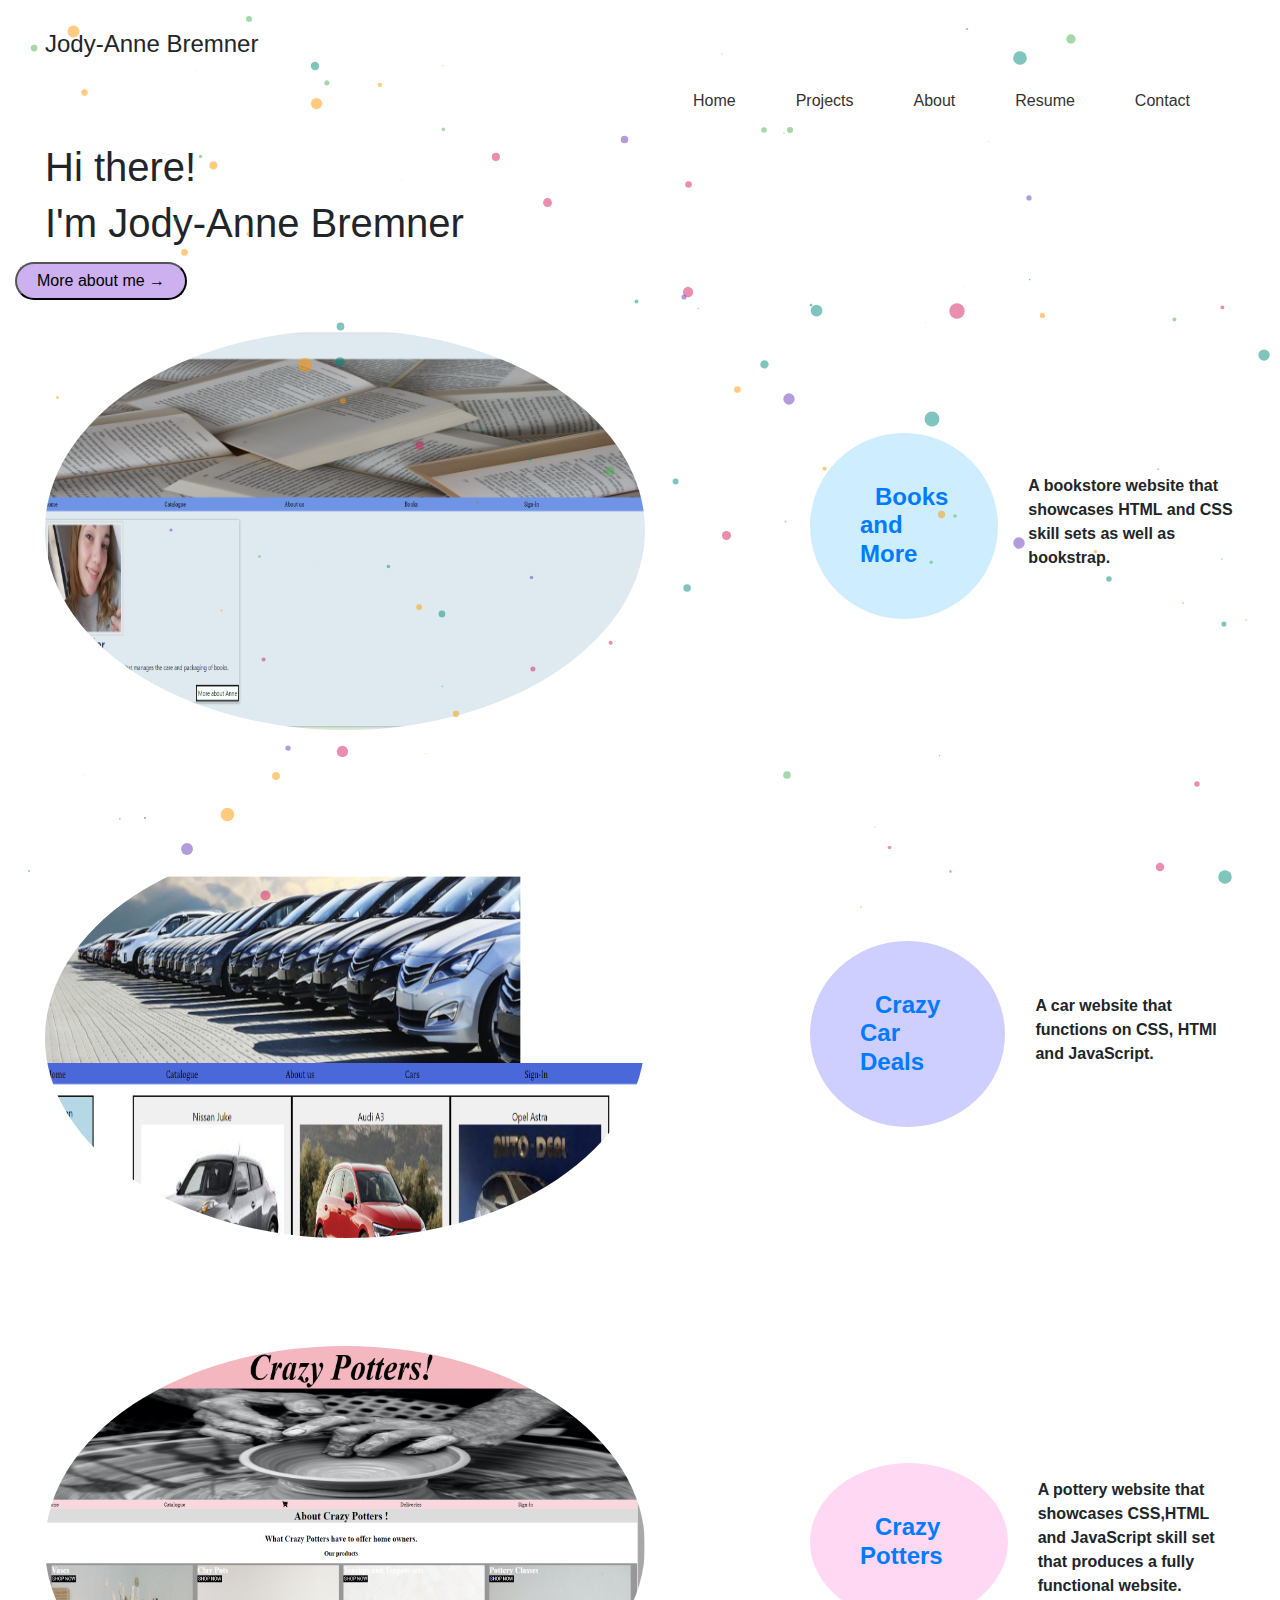
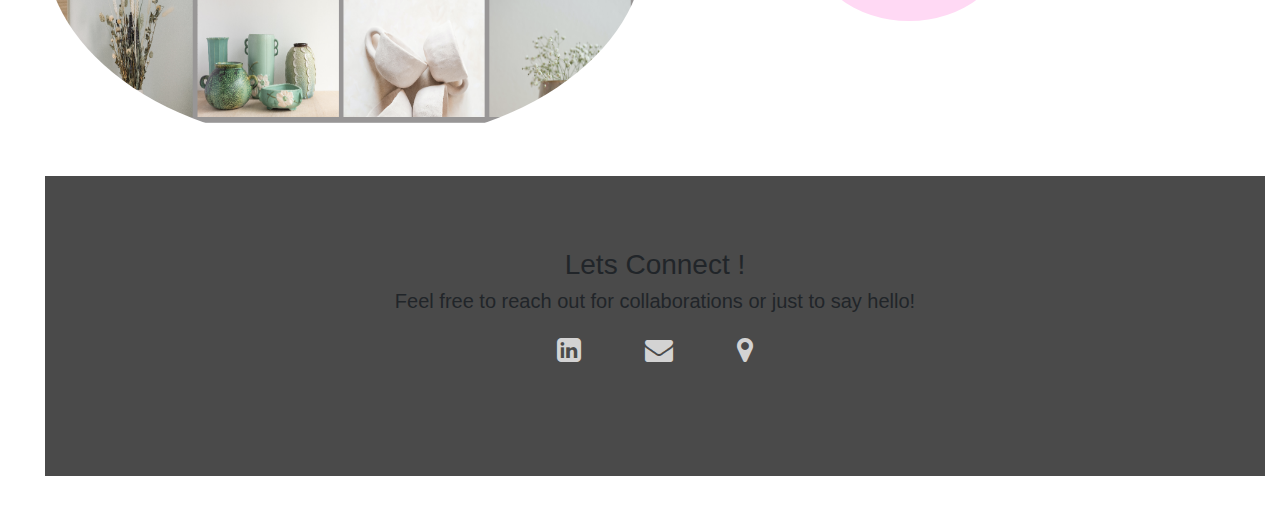
<file: index.html>
<!DOCTYPE html>
<html>

<head>
  <!-- Google tag (gtag.js) -->
<script async src="https://www.googletagmanager.com/gtag/js?id=G-2NK1XZ89VV"></script>
<script>
  window.dataLayer = window.dataLayer || [];
  function gtag(){dataLayer.push(arguments);}
  gtag('js', new Date());

  gtag('config', 'G-2NK1XZ89VV');
</script>
  <title>Portfolio</title>
  <meta charset="UTF-8" />
  <link rel="stylesheet" href="https://stackpath.bootstrapcdn.com/bootstrap/4.1.0/css/bootstrap.min.css">
  <link rel="stylesheet" href="webpage.css" type="text/css">
  <link rel="stylesheet" href="https://cdnjs.cloudflare.com/ajax/libs/font-awesome/4.7.0/css/font-awesome.min.css">
  <script type="text/javascript" src="webpage.js" defer></script>
  <header>
    <h4>Jody-Anne Bremner</h4>
    <div class="headers" id="headers">
      <nav>
        <ul>
          <li><a href="index.html">Home</a></li>
          <li><a href="Projects.html">Projects</a></li>
          <li><a href="About.html">About</a></li>
          <li><a href="./#/Jody-anne Bremner.png">Resume</a></li>
          <li><a href="Contact.html">Contact</a></li>
        </ul>
      </nav>
    </div>
    <h1>Hi there!</h1>
    <h1>I'm Jody-Anne Bremner</h1>
  </header>

<body>
 <button class="button"><a href="About.html">More about me →</a></button>
   <br>
   <div class="image-text">
    <img src="./images/BooksandMore.png" width="600px" height="400px" class="CrazyP">
    <h3><a href="Projects.html">Books and More</a></h3>
    <br>
    <p> A bookstore website that showcases HTML and CSS skill sets as well as bookstrap. 
    </p>
  </div>
  <br>
   <br>
   <div class="image-text2">
    <img src="./images/CrazyCarDeals.png" width="600px" height="400px" class="CrazyP">
    <h3><a href="Projects.html">Crazy Car Deals</a></h3>
    <br>
    <p> A car website that functions on CSS, HTMl and JavaScript. 
    </p>
  </div>
  <br>
   <br>
   <div class="image-text3">
    <img src="./images/CrazyPotters.png" width="600px" height="400px" class="CrazyP">
    <h3><a href="Projects.html">Crazy Potters</a></h3>
    <br>
    <p> A pottery website that showcases CSS,HTML and JavaScript skill set that produces
      a fully functional website. 
    </p>
  </div>
</body>
<footer>
  <div id="banner2">
    <br>
    <br>
    <br>
  <h3> Lets Connect !</h3>
  <h5>Feel free to reach out for collaborations or just to say hello!</h5>
  <a href="https://www.linkedin.com/in/jody-bremner-3286221b1/"><i class="fa fa-linkedin-square" style="font-size: 28px; color: lightgray;"></i></a>
     <a href="mailto:jodybremner@gmail.com"><i class="fa fa-envelope" style="font-size:28px;color:lightgray"></i></a>
     <a href="https://www.google.co.za/maps/place/Monument+Park,+Pretoria,+0105/@-25.8074873,28.2138227,14z/data=!3m1!4b1!4m5!3m4!1s0x1e95614603d8b819:0xe2ebf471e7599868!8m2!3d-25.8037302!4d28.234276"><i class="fa fa-map-marker" style="font-size: 28px;color: lightgray"></i></a>
  </div>
</footer>
</file>
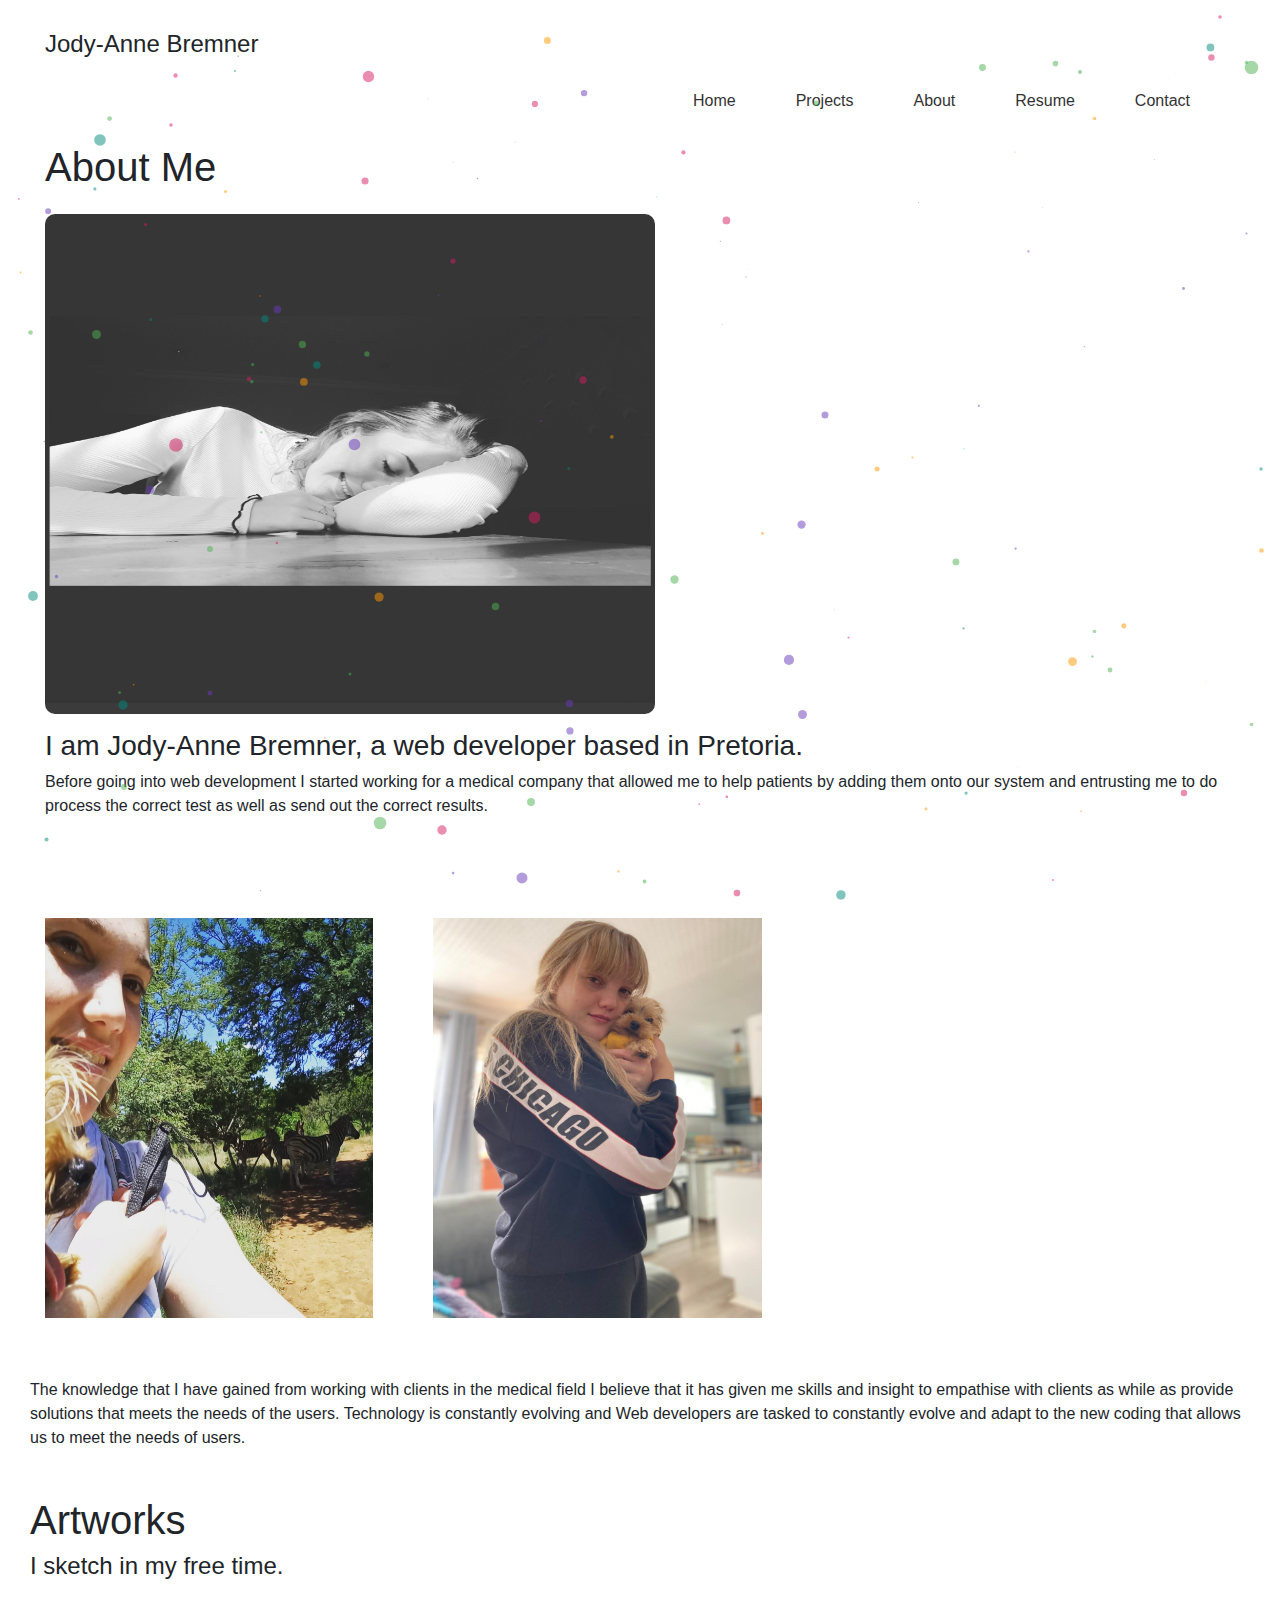
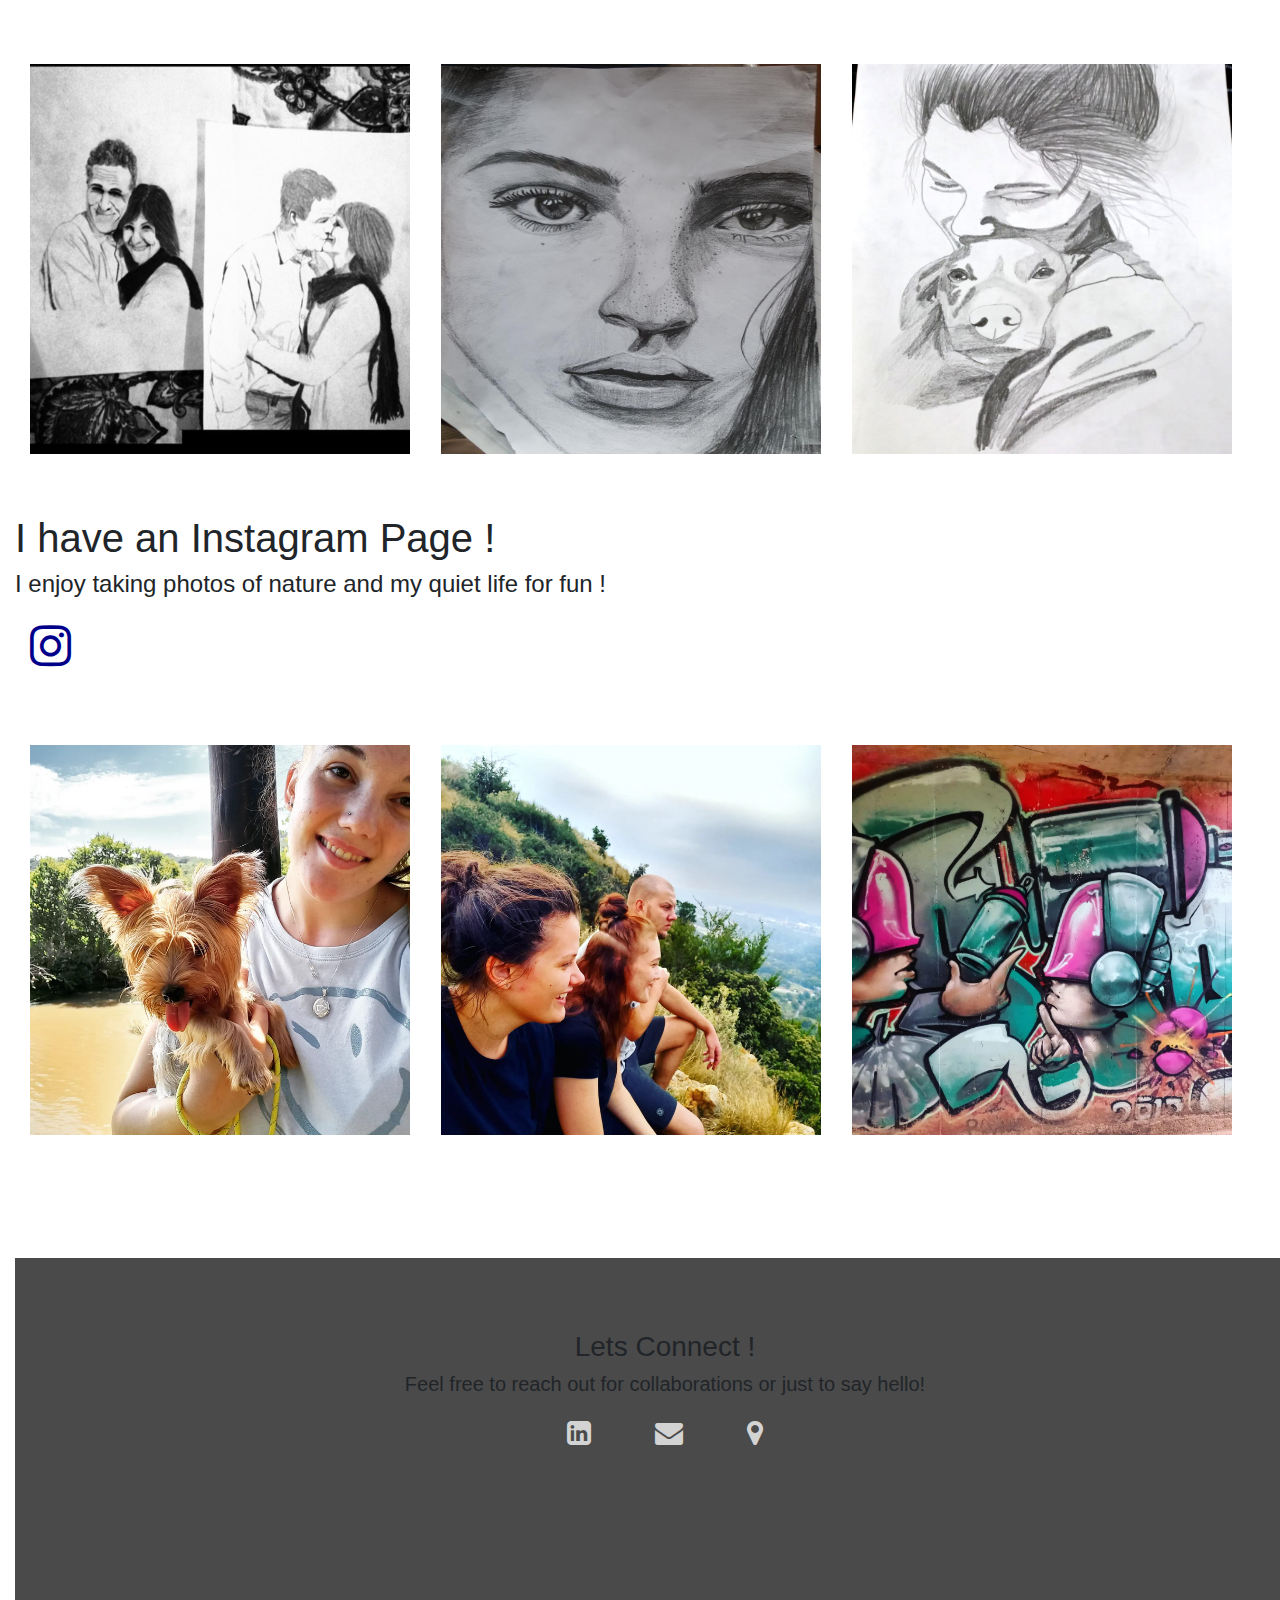
<file: About.html>
<!DOCTYPE html>
<html>

<head>
  <!-- Google tag (gtag.js) -->
<script async src="https://www.googletagmanager.com/gtag/js?id=G-2NK1XZ89VV"></script>
<script>
  window.dataLayer = window.dataLayer || [];
  function gtag(){dataLayer.push(arguments);}
  gtag('js', new Date());

  gtag('config', 'G-2NK1XZ89VV');
</script>
  <title>Portfolio</title>
  <meta charset="UTF-8" />
  <link rel="stylesheet" href="https://stackpath.bootstrapcdn.com/bootstrap/4.1.0/css/bootstrap.min.css">
  <link rel="stylesheet" href="webpage.css" type="text/css">
  <link rel="stylesheet" href="https://cdnjs.cloudflare.com/ajax/libs/font-awesome/4.7.0/css/font-awesome.min.css">
  <script type="text/javascript" src="webpage.js" defer></script>
  <header>
    <h4>Jody-Anne Bremner</h4>
    <div class="headers" id="headers">
      <nav>
        <ul>
          <li><a href="index.html">Home</a></li>
          <li><a href="Projects.html">Projects</a></li>
          <li><a href="About.html">About</a></li>
          <li><a href="./images/Jody-anne Bremner.png">Resume</a></li>
          <li><a href="Contact.html">Contact</a></li>
        </ul>
      </nav>
    </div>
    </header>
    <body>
            <div id="Image1" class="Image1">
                <h1>About Me</h1>
                <img id="ImageMe" class="ImageMe" src="./images/Jody.jpeg" width="50%" height="500px">
            <h3>I am Jody-Anne Bremner, a web developer based in Pretoria.</h3>
            <p>Before going into web development I started working for a medical company
                that allowed me to help patients by adding them onto our system and entrusting me 
                to do process the correct test as well as send out the correct results.
            </p>
            </div>

        <br>
            <div class="row">
                <div class="column">
                  <img src="./images/Outside.jpeg" alt="Outdoors" width="100%" height="400px">
                </div>
                <div class="column">
                  <img src="./images/Bang.jpeg" alt="Bangs" width="100%" height="400px">
                </div>

            <div>
            <p>The knowledge that I have gained from working with clients in the medical field 
                I believe that it has given me skills and insight to empathise with clients as while
                as provide solutions that meets the needs of the users. Technology is constantly evolving 
                and Web developers are tasked to constantly evolve and adapt to the new coding that 
                allows us to meet the needs of users.
            </p>
            </div>
        <div>
            <h1>Artworks</h1>
            <h4>I sketch in my free time.</h4>
            </div>
            <div class="row">
                <div class="column">
                  <img src="./images/Aunt.jpeg" alt="Outdoors" width="380px" height="390px">
                </div>
                <div class="column">
                  <img src="./images/Lady.jpeg" alt="Bangs" width="380px" height="390px">
                </div>
                <div class="column">
                    <img src="./images/Muesli.jpeg" alt="Bangs" width="380px" height="390px">
                  </div>
              <div>
              <h1>I have an Instagram Page !</h1>
              <h4>I enjoy taking photos of nature and my quiet life for fun !</h4> <a href="http://www.instagram.com/its_me.anne_."><i class="fa fa-instagram" style="font-size: 48px;color: darkblue"></i></a>
              <div class="row">
                <div class="column">
                  <img src="./images/Bailey.jpeg" alt="Outdoors" width="380px" height="390px">
                </div>
                <div class="column">
                  <img src="./images/Hike.jpeg" alt="Bangs" width="380px" height="390px">
                </div>
                <div class="column">
                    <img src="./images/Grafiti.jpeg" alt="Bangs" width="380px" height="390px">
                  </div>
                  
            </div>
    </body>
    <br>
    <span>
        <div id="banner3">
          <br>
          <br>
          <br>
        <h3> Lets Connect !</h3>
        <h5>Feel free to reach out for collaborations or just to say hello!</h5>
           <a href="https://www.linkedin.com/in/jody-bremner-3286221b1/"><i class="fa fa-linkedin-square" style="font-size: 28px; color: lightgray;"></i></a>
           <a href="mailto:jodybremner@gmail.com"><i class="fa fa-envelope" style="font-size:28px;color:lightgray"></i></a>
           <a href="https://www.google.co.za/maps/place/Monument+Park,+Pretoria,+0105/@-25.8074873,28.2138227,14z/data=!3m1!4b1!4m5!3m4!1s0x1e95614603d8b819:0xe2ebf471e7599868!8m2!3d-25.8037302!4d28.234276"><i class="fa fa-map-marker" style="font-size: 28px;color: lightgray"></i></a>
        </div>
    </span>
</file>
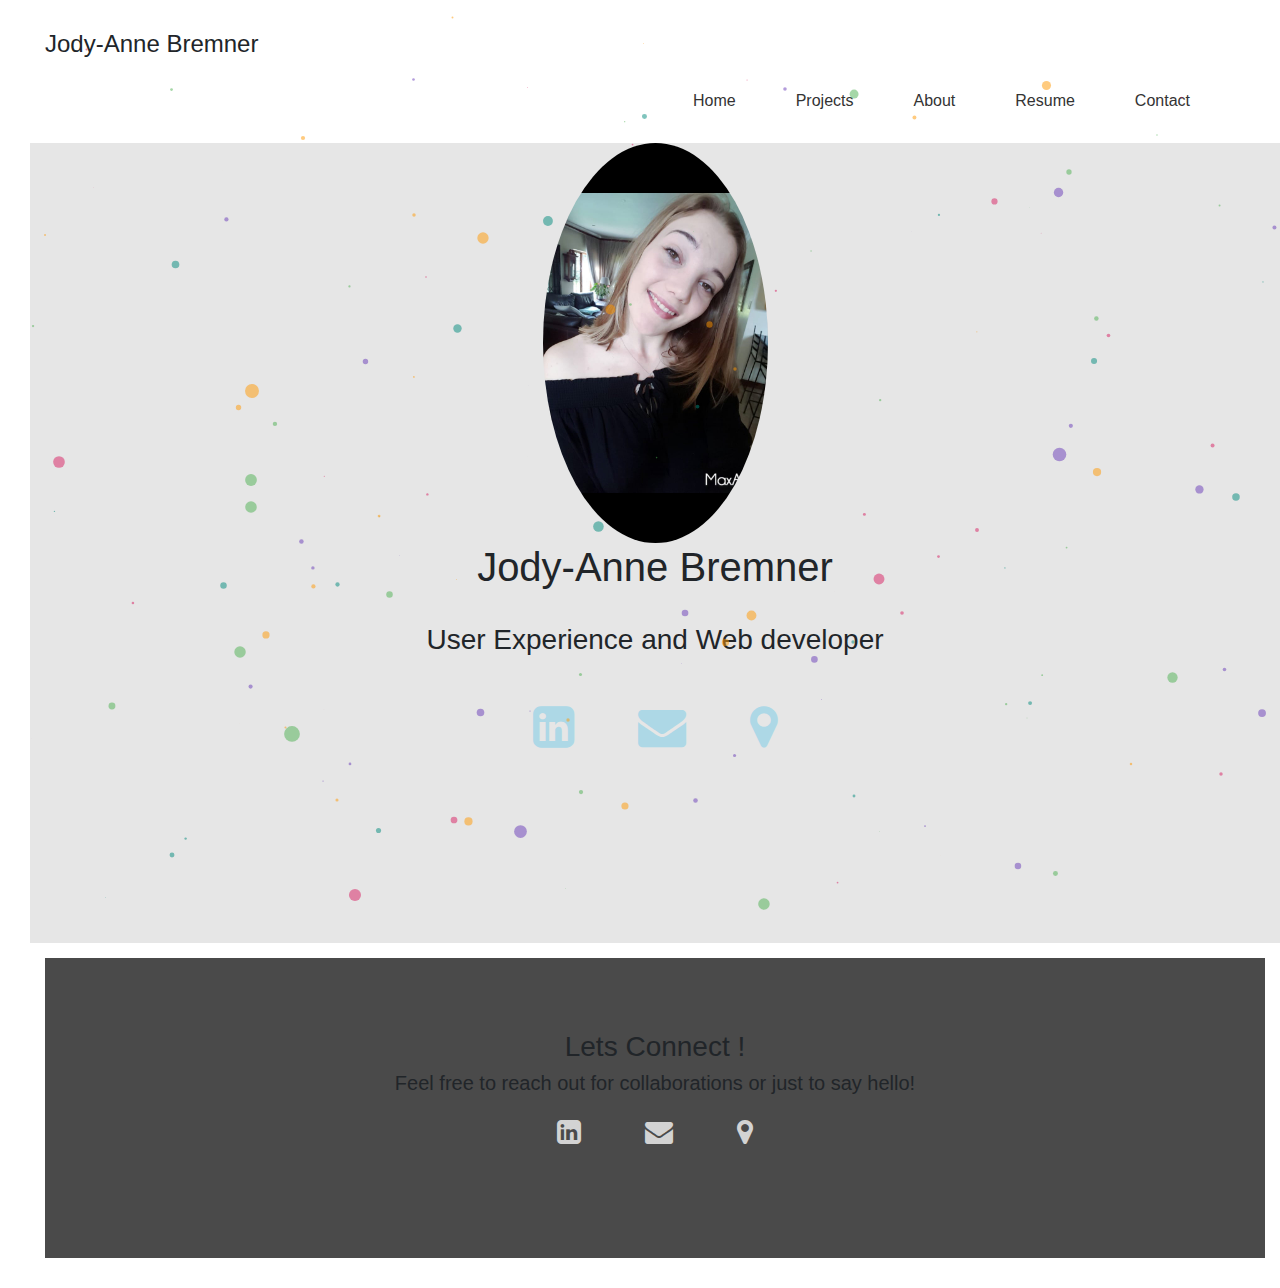
<file: Contact.html>
<!DOCTYPE html>
<html>

<head>
  <!-- Google tag (gtag.js) -->
<script async src="https://www.googletagmanager.com/gtag/js?id=G-2NK1XZ89VV"></script>
<script>
  window.dataLayer = window.dataLayer || [];
  function gtag(){dataLayer.push(arguments);}
  gtag('js', new Date());

  gtag('config', 'G-2NK1XZ89VV');
</script>
  <title>Portfolio</title>
  <meta charset="UTF-8" />
  <link rel="stylesheet" href="https://stackpath.bootstrapcdn.com/bootstrap/4.1.0/css/bootstrap.min.css">
  <link rel="stylesheet" href="webpage.css" type="text/css">
  <link rel="stylesheet" href="https://cdnjs.cloudflare.com/ajax/libs/font-awesome/4.7.0/css/font-awesome.min.css">
  <script type="text/javascript" src="webpage.js" defer></script>
  <header>
    <h4>Jody-Anne Bremner</h4>
    <div class="headers" id="headers">
      <nav>
        <ul>
          <li><a href="index.html">Home</a></li>
          <li><a href="Projects.html">Projects</a></li>
          <li><a href="About.html">About</a></li>
          <li><a href="./images/Jody-anne Bremner.png">Resume</a></li>
          <li><a href="Contact.html">Contact</a></li>
        </ul>
      </nav>
    </div>
    </header>
    <body>
        <div id="banner">
         <img src="./images/Short.jpeg" class="Short" id="Short" height="400px">
         <h1 id="text1">Jody-Anne Bremner</h1>
         <br>
         <h3>User Experience and Web developer</h3>
         <br>
         <a href="https://www.linkedin.com/in/jody-bremner-3286221b1/"><i class="fa fa-linkedin-square" style="font-size: 48px; color: lightblue;"></i></a>
         <a href="mailto:jodybremner@gmail.com"><i class="fa fa-envelope" style="font-size:48px;color:lightblue"></i></a>
         <a href="https://www.google.co.za/maps/place/Monument+Park,+Pretoria,+0105/@-25.8074873,28.2138227,14z/data=!3m1!4b1!4m5!3m4!1s0x1e95614603d8b819:0xe2ebf471e7599868!8m2!3d-25.8037302!4d28.234276"><i class="fa fa-map-marker" style="font-size:48px;color: lightblue"></i></a>
        </div>
    </body>
    <footer>
      <div id="banner2">
        <br>
        <br>
        <br>
      <h3> Lets Connect !</h3>
      <h5>Feel free to reach out for collaborations or just to say hello!</h5>
      <a href="https://www.linkedin.com/in/jody-bremner-3286221b1/"><i class="fa fa-linkedin-square" style="font-size: 28px; color: lightgray;"></i></a>
         <a href="mailto:jodybremner@gmail.com"><i class="fa fa-envelope" style="font-size:28px;color:lightgray"></i></a>
         <a href="https://www.google.co.za/maps/place/Monument+Park,+Pretoria,+0105/@-25.8074873,28.2138227,14z/data=!3m1!4b1!4m5!3m4!1s0x1e95614603d8b819:0xe2ebf471e7599868!8m2!3d-25.8037302!4d28.234276"><i class="fa fa-map-marker" style="font-size: 28px;color: lightgray"></i></a>
      </div>
    </footer>
</file>
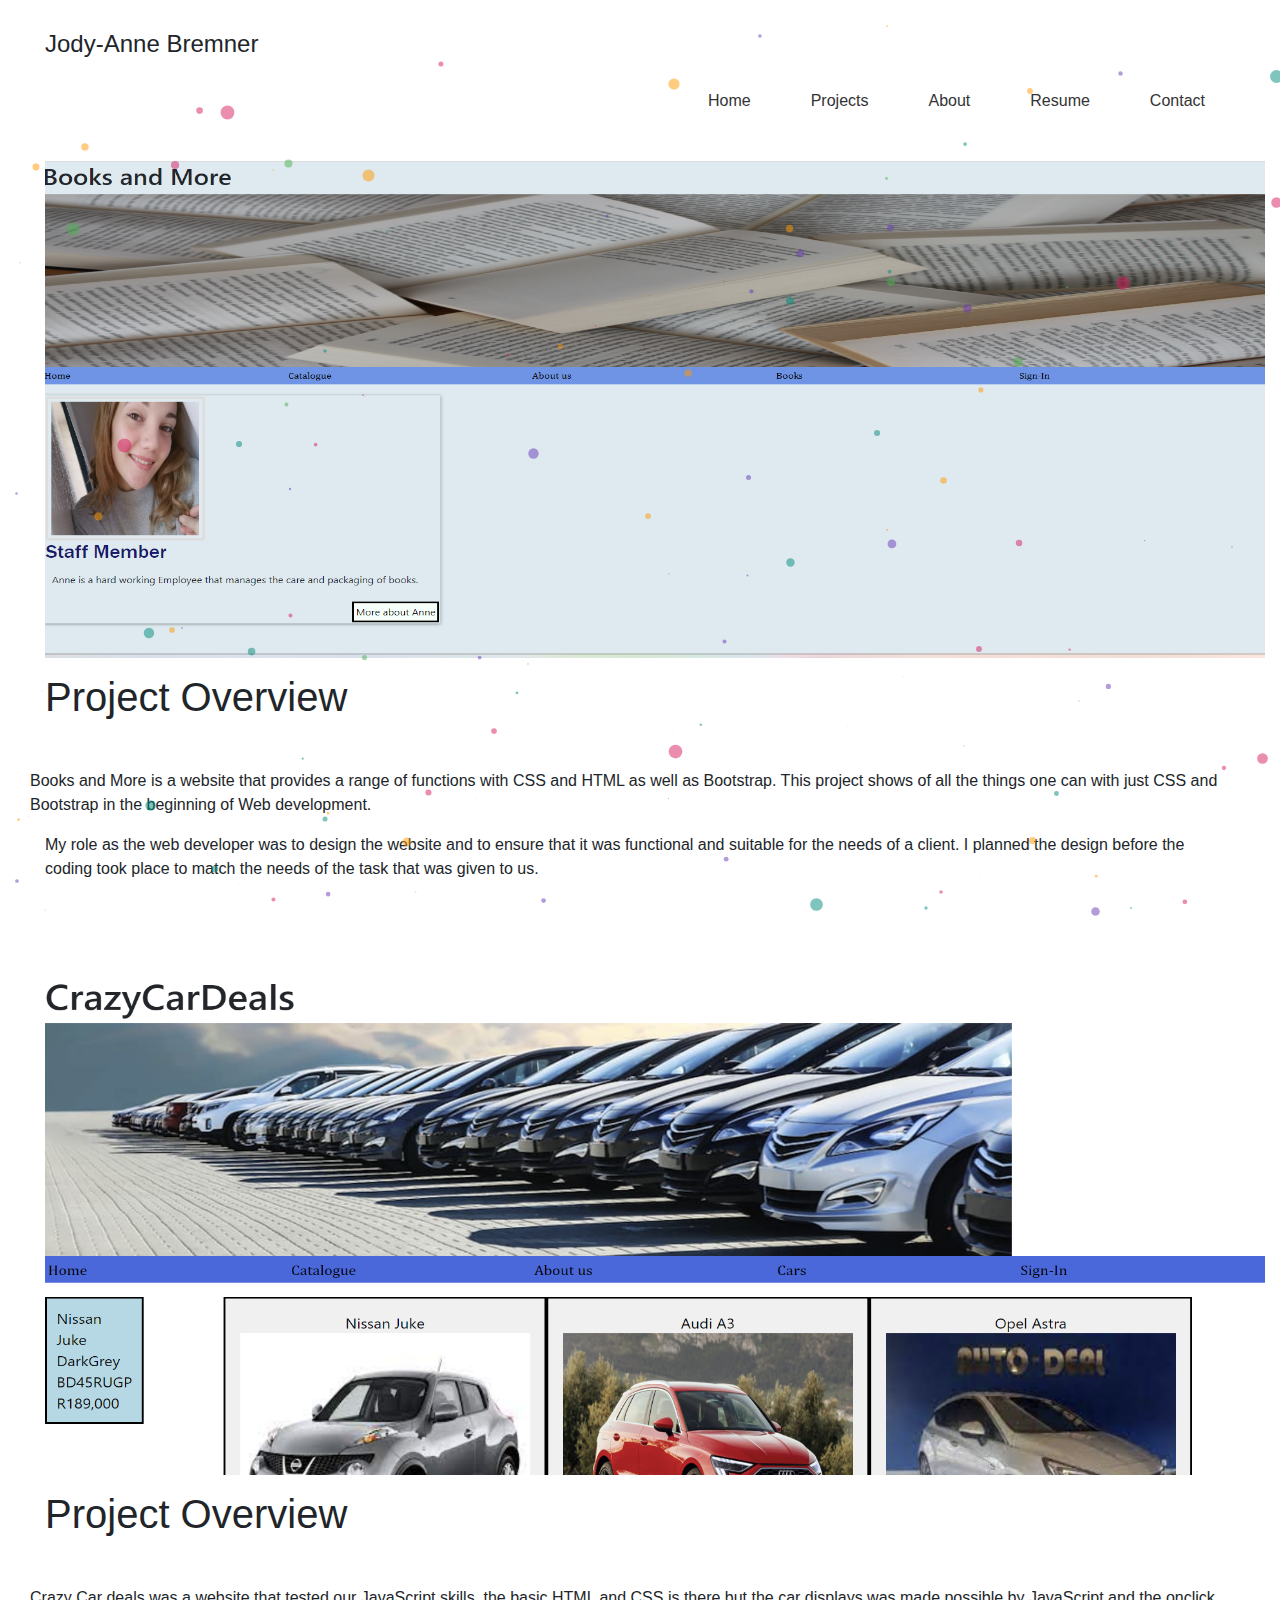
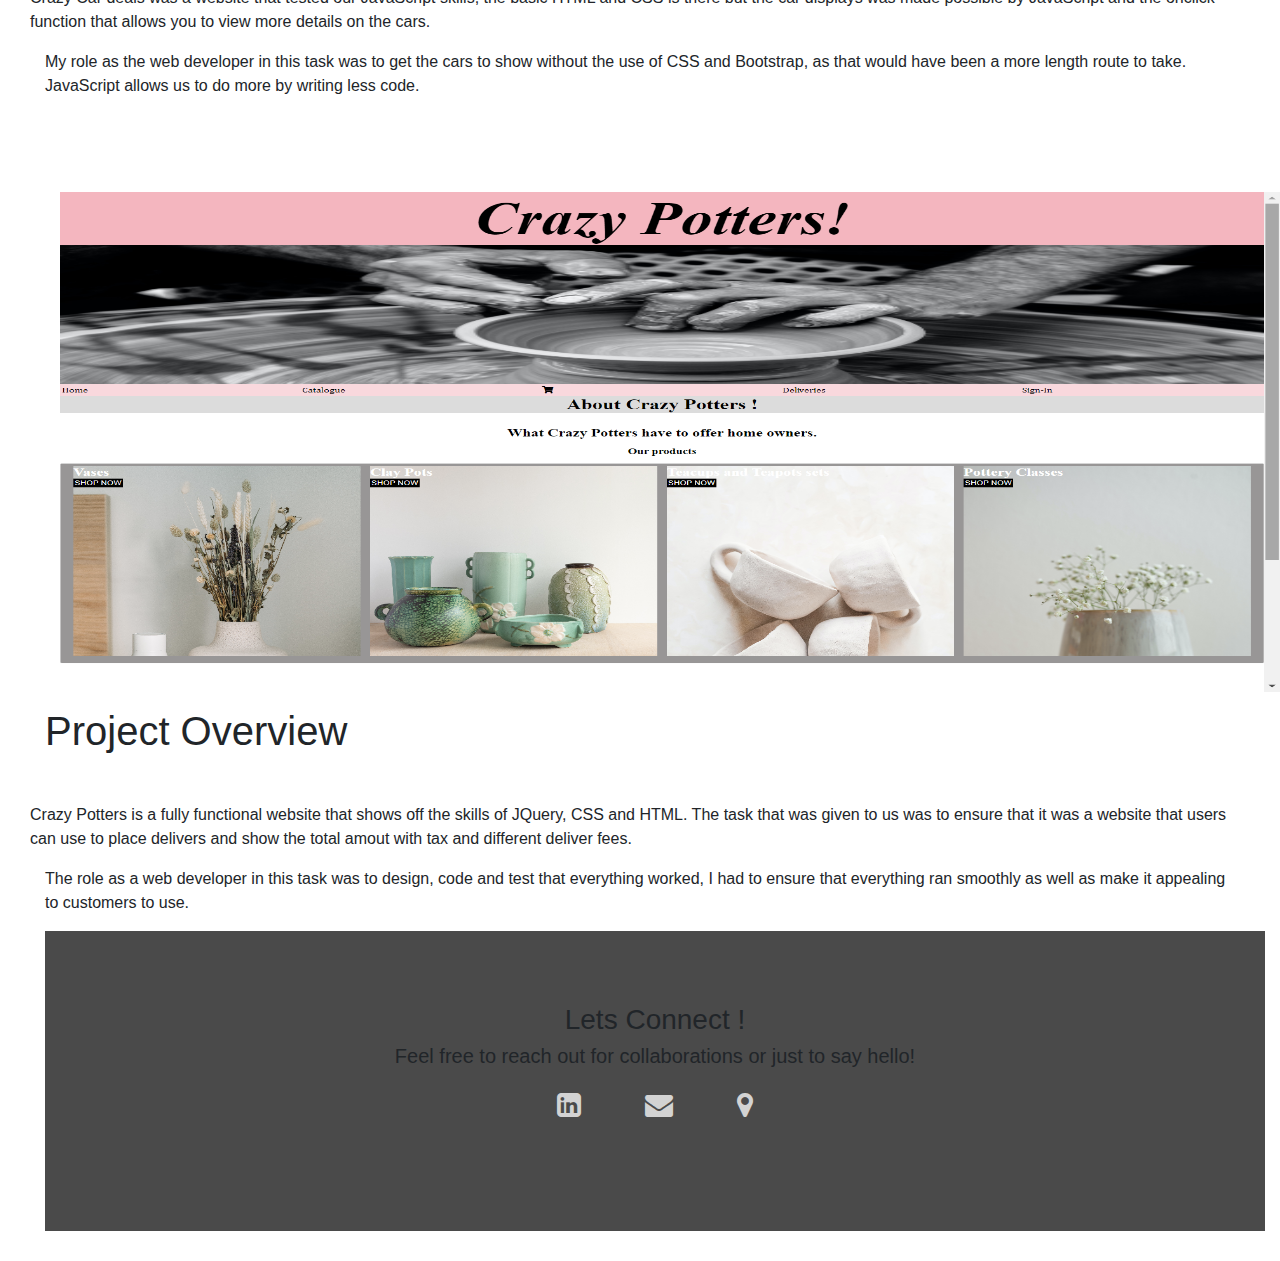
<file: Projects.html>
<!DOCTYPE html>
<html>

<head>
  <!-- Google tag (gtag.js) -->
<script async src="https://www.googletagmanager.com/gtag/js?id=G-2NK1XZ89VV"></script>
<script>
  window.dataLayer = window.dataLayer || [];
  function gtag(){dataLayer.push(arguments);}
  gtag('js', new Date());

  gtag('config', 'G-2NK1XZ89VV');
</script>
  <title>Portfolio</title>
  <meta charset="UTF-8" />
  <link rel="stylesheet" href="https://stackpath.bootstrapcdn.com/bootstrap/4.1.0/css/bootstrap.min.css">
  <link rel="stylesheet" href="webpage.css" type="text/css">
  <link rel="stylesheet" href="https://cdnjs.cloudflare.com/ajax/libs/font-awesome/4.7.0/css/font-awesome.min.css">
  <script type="text/javascript" src="webpage.js" defer></script>
  <header>
    <h4>Jody-Anne Bremner</h4>
      <nav class="headers" id="headers">
        <ul>
          <li><a href="index.html">Home</a></li>
          <li><a href="Projects.html">Projects</a></li>
          <li><a href="About.html">About</a></li>
          <li><a href="./images/Jody-anne Bremner.png">Resume</a></li>
          <li><a href="Contact.html">Contact</a></li>
        </ul>
      </nav>
  </header>

  <body>
    <div>
        <img src="./images/BooksandMore.png" height="500px" width="100%">
        <h1>Project Overview</h1>
        <br>
        <p style="font-family:'Courier New'"></p>Books and More is a website that provides a range of functions with CSS and
            HTML as well as Bootstrap. This project shows of all the things one can 
            with just CSS and Bootstrap in the beginning of Web development.
        </p>
        <p>My role as the web developer was to design the website and to ensure that
            it was functional and suitable for the needs of a client. I planned the design before 
            the coding took place to match the needs of the task that was given to us.
        </p>
    </div>
    <br>
    <br>
    <div>
        <img src="./images/CrazyCarDeals.png" height="500px" width="100%">
        <h1>Project Overview</h1>
        <br>
        <p style="font-family:'Courier New'"></p>Crazy Car deals was a website that tested our
        JavaScript skills, the basic HTML and CSS is there but the car displays was made possible by
        JavaScript and the onclick function that allows you to view more details on the cars.
        </p>
        <p>My role as the web developer in this task was to get the cars to show without the use
            of CSS and Bootstrap, as that would have been a more length route to take. JavaScript 
            allows us to do more by writing less code.
        </p>
    </div>
    <br>
    <br>
    <div>
        <a href="https://github.com/Jody-Anne/Capstone-project"><img src="./images/CrazyPotters.png" height="500px" width="100%"></a>
        <h1>Project Overview</h1>
        <br>
        <p style="font-family:'Courier New'"></p>Crazy Potters is a fully functional website that shows off
        the skills of JQuery, CSS and HTML. The task that was given to us was to ensure that it was a website
        that users can use to place delivers and show the total amout with tax and different deliver fees.
        </p>
        <p> The role as a web developer in this task was to design, code and test that everything worked, I had
        to ensure that everything ran smoothly as well as make it appealing to customers to use.
        </p>
    </div>
  </body>
    <footer>
      <div id="banner2">
        <br>
        <br>
        <br>
      <h3> Lets Connect !</h3>
      <h5>Feel free to reach out for collaborations or just to say hello!</h5>
      <a href="https://www.linkedin.com/in/jody-bremner-3286221b1/"><i class="fa fa-linkedin-square" style="font-size: 28px; color: lightgray;"></i></a>
         <a href="mailto:jodybremner@gmail.com"><i class="fa fa-envelope" style="font-size:28px;color:lightgray"></i></a>
         <a href="https://www.google.co.za/maps/place/Monument+Park,+Pretoria,+0105/@-25.8074873,28.2138227,14z/data=!3m1!4b1!4m5!3m4!1s0x1e95614603d8b819:0xe2ebf471e7599868!8m2!3d-25.8037302!4d28.234276"><i class="fa fa-map-marker" style="font-size: 28px;color: lightgray"></i></a>
      </div>
    </footer>
</file>
<file: webpage.css>
*{
    margin: 15px;
    padding: 0;
    box-sizing: border-box;
 }

.header {
    position: fixed;
    top: 0;
    right: 0;
    width: 100%;
  }
  
  nav ul {
    list-style: none;
    margin: 0;
    padding: 0;
    display: flex;
    justify-content: flex-end;
  }
  
  nav li {
    margin-left: 15px;
  }
  
  nav a {
    color: #333;
    text-decoration: none;
  }
.button{
border-radius: 20px;
background-color: 	#ccb0f0;
padding: 5px;
text-decoration: none;

}
.button a{
  color: black;
  text-decoration: none;
}

.image-text {
  display: flex;
  align-items: center;
}

/* Style the image */
.image-text img {
  width: 600px;
  height: 400px;
  border-radius: 50%;
}
.image-text h3 {
  margin-left: 150px;
  font-size: 24px;
  font-weight: bold;
  background-color: #ceedff;
  padding: 50px;
  border-radius: 50%;
}
.image-text a{
text-decoration: none;
}
.image-text p {
  font-weight: bold;
  align-items: flex-end;
}

.image-text2 {
  display: flex;
  align-items: center;
}

/* Style the image */
.image-text2 img {
  width: 600px;
  height: 400px;
  border-radius: 50%;
}
.image-text2 h3 {
  margin-left: 150px;
  font-size: 24px;
  font-weight: bold;
  background-color: #ceceff;
  padding: 50px;
  border-radius: 50%;
}
.image-text2 a{
text-decoration: none;
}
.image-text2 p {
  font-weight: bold;
  align-items: flex-end;
}

.image-text3 {
  display: flex;
  align-items: center;
}

/* Style the image */
.image-text3 img {
  width: 600px;
  height: 400px;
  border-radius: 50%;
}
.image-text3 h3 {
  margin-left: 150px;
  font-size: 24px;
  font-weight: bold;
  background-color: #ffd9f4;
  padding: 50px;
  border-radius: 50%;
}
.image-text3 a{
text-decoration: none;
}
.image-text3 p {
  font-weight: bold;
  align-items: flex-end;
}
.p{
  font-size: 150px;
}
.Image{
  display: flex;
  display: center;
}
.ImageMe{
  justify-content: center;
  border-radius: 10px;
}
/* Three image containers (use 25% for four, and 50% for two, etc) */
.column {
  float: left;
  width: 28%;
  padding: 15px;
}

/* Clear floats after image containers */
.row::after {
  content: "";
  clear: both;
  display: table;
  padding-left: 15px;
}
#banner {
  width: 100%;
  height: 800px;
  background-color: rgb(230, 230, 230);
  text-align: center;
}

.Short{
border-radius: 60%;  
margin: auto;
display: block;
}

#banner2 {
  width: 100%;
  height: 300px;
  background-color: rgb(74, 74, 74);
  text-align: center;
}
#banner3 {
  width: 1300px;
  height: 400px;
  background-color: rgb(74, 74, 74);
  text-align: center;
}
</file>
